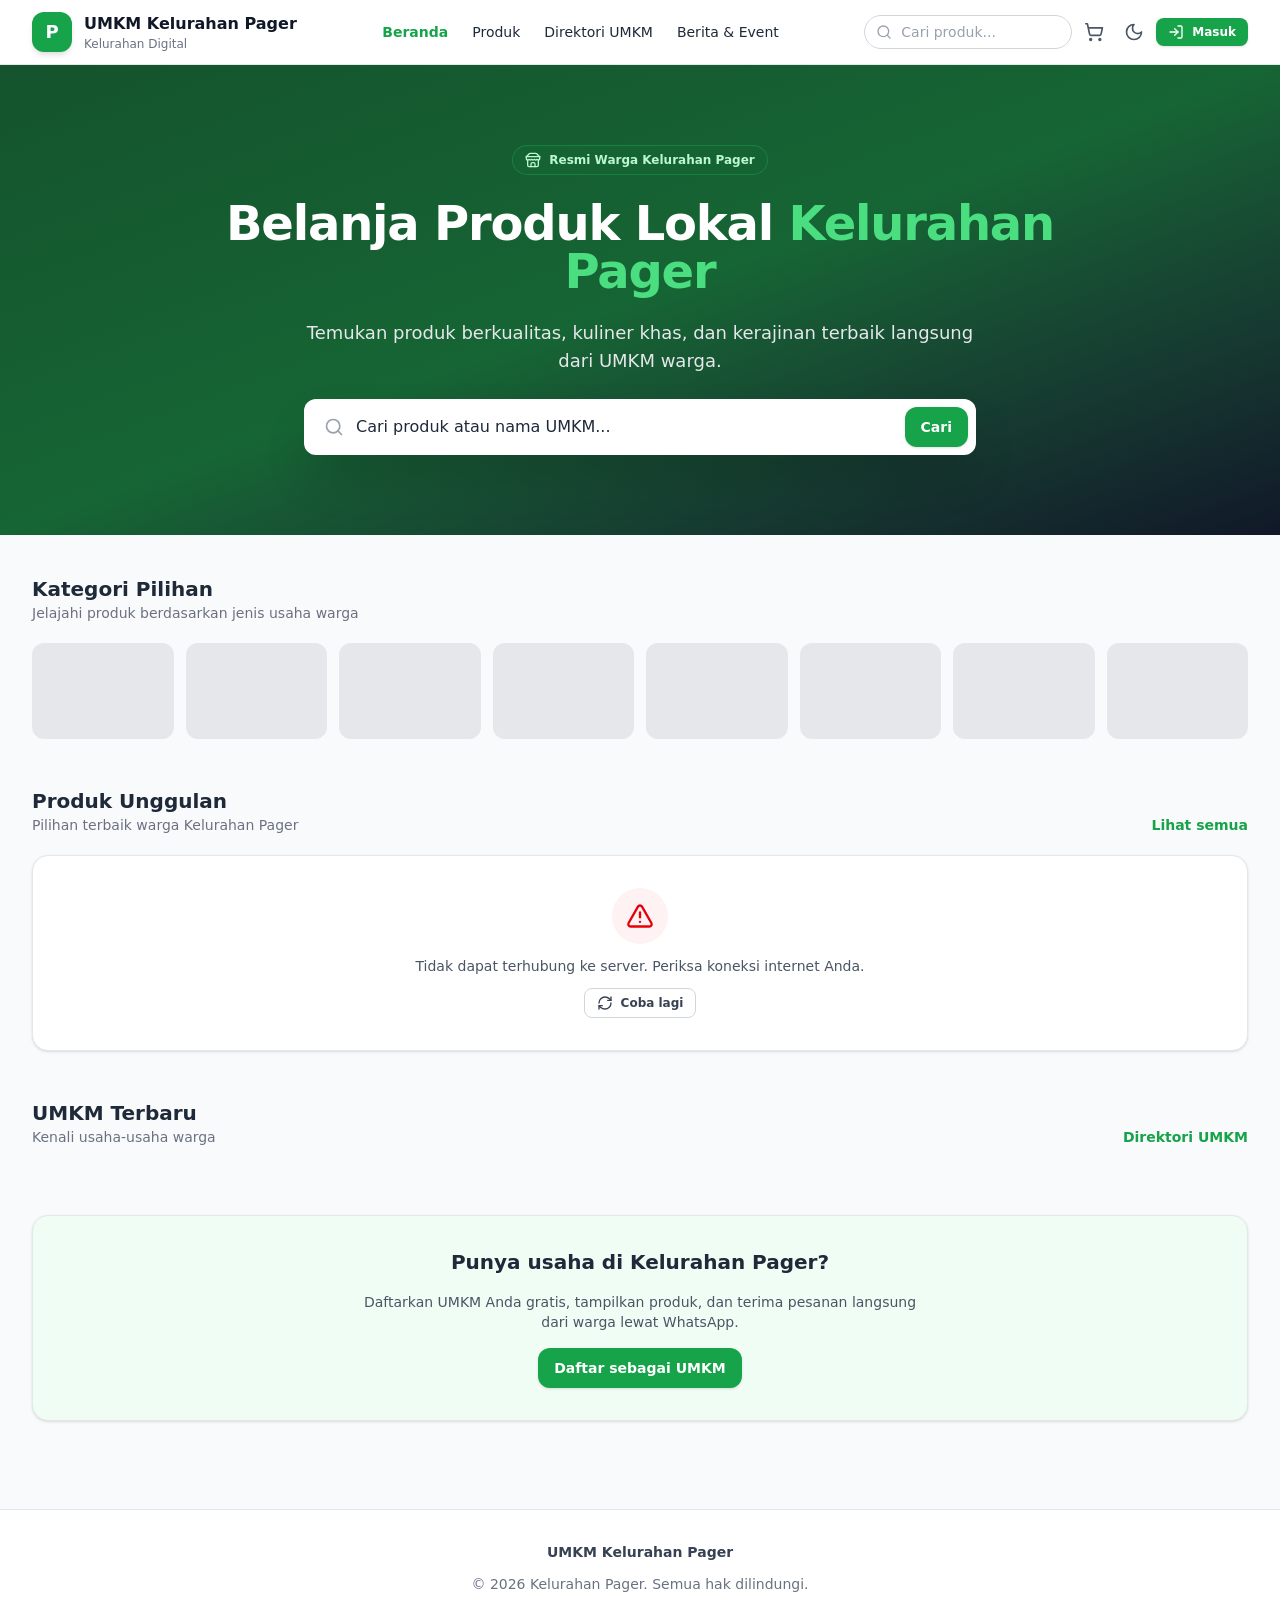
<file: index.html>
<!DOCTYPE html>
<html lang="id">
<head>
<meta charset="UTF-8">
<meta name="viewport" content="width=device-width, initial-scale=1, viewport-fit=cover">
<meta http-equiv="Content-Security-Policy" content="default-src 'self'; script-src 'self'; style-src 'self'; img-src 'self' data: https:; font-src 'self'; connect-src 'self' https://script.google.com https://script.googleusercontent.com; manifest-src 'self'; worker-src 'self'; object-src 'none'; base-uri 'self'; form-action 'self' https://wa.me">
<meta name="referrer" content="strict-origin-when-cross-origin">
<meta name="theme-color" content="#16a34a">
<meta name="description" content="Marketplace dan direktori UMKM warga Kelurahan Pager.">
<title>UMKM Kelurahan Pager - Marketplace Digital Warga</title>
<link rel="manifest" href="manifest.json">
<link rel="icon" href="assets/icons/icon.svg" type="image/svg+xml">
<link rel="apple-touch-icon" href="assets/icons/icon-192.png">
<link rel="stylesheet" href="assets/css/app.css">
<script src="assets/js/theme.js"></script>
</head>
<body class="min-h-screen">
<main id="app" class="min-h-screen"><div class="mx-auto max-w-5xl p-8"><div class="skeleton h-40"></div></div></main>
<noscript><p style="padding:2rem;text-align:center">Aplikasi memerlukan JavaScript. Aktifkan JavaScript pada browser Anda.</p></noscript>
<script src="assets/js/config.js"></script>
<script src="assets/js/icons.js"></script>
<script src="assets/js/api.js"></script>
<script src="assets/js/common.js"></script>
<script src="assets/js/pages/index.js"></script>
</body>
</html>
</file>
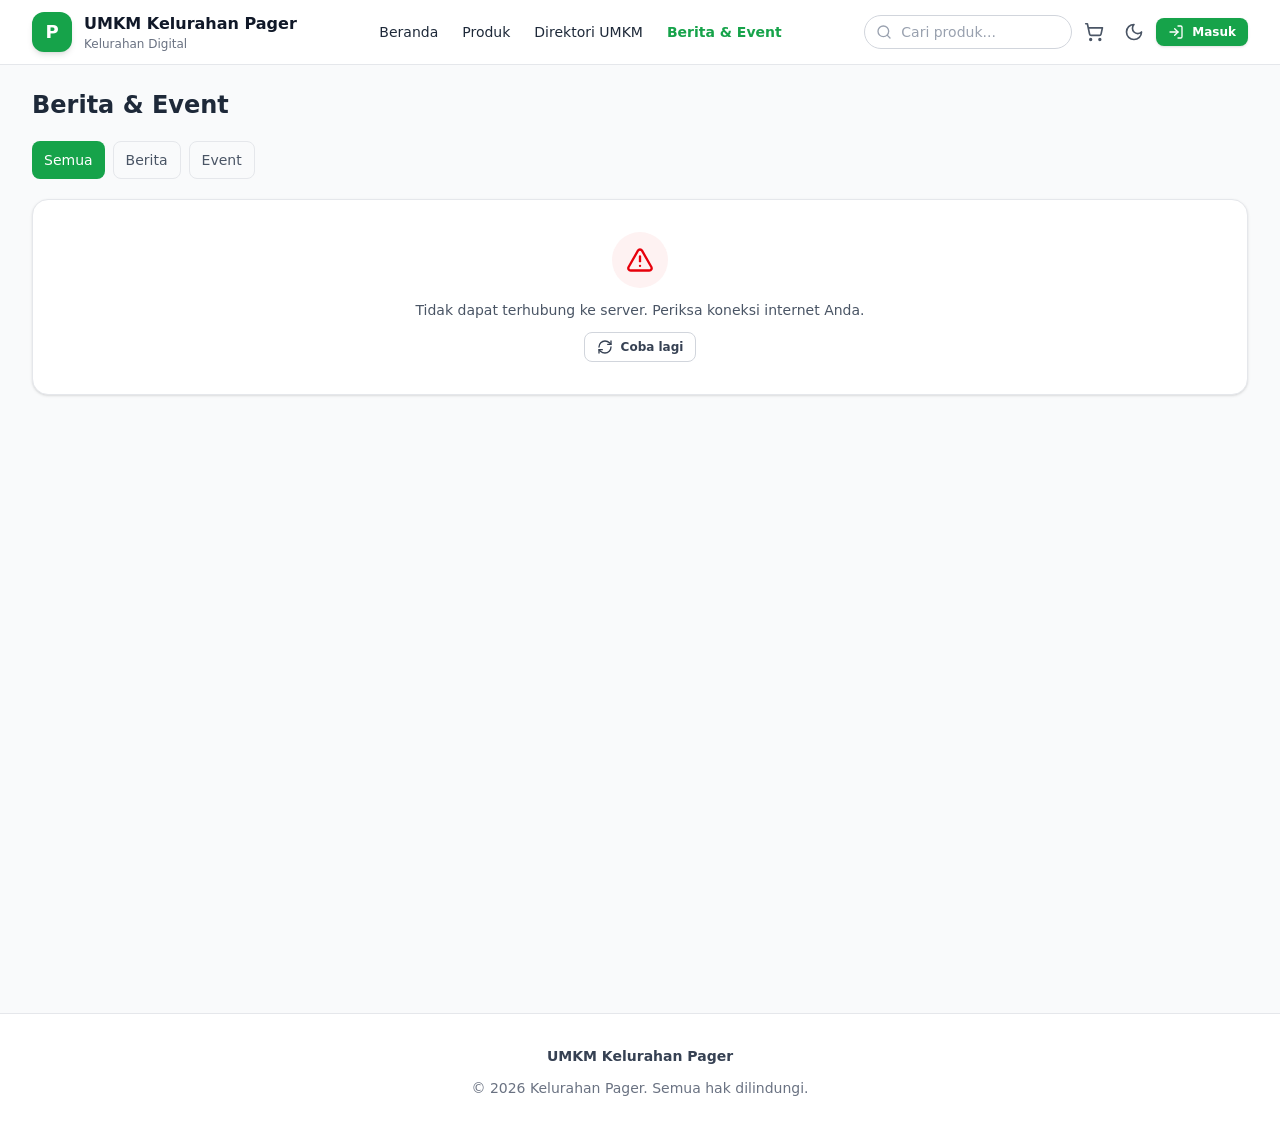
<file: berita.html>
<!DOCTYPE html>
<html lang="id">
<head>
<meta charset="UTF-8">
<meta name="viewport" content="width=device-width, initial-scale=1, viewport-fit=cover">
<meta http-equiv="Content-Security-Policy" content="default-src 'self'; script-src 'self'; style-src 'self'; img-src 'self' data: https:; font-src 'self'; connect-src 'self' https://script.google.com https://script.googleusercontent.com; manifest-src 'self'; worker-src 'self'; object-src 'none'; base-uri 'self'; form-action 'self' https://wa.me">
<meta name="referrer" content="strict-origin-when-cross-origin">
<meta name="theme-color" content="#16a34a">
<meta name="description" content="Marketplace dan direktori UMKM warga Kelurahan Pager.">
<title>Berita & Event - UMKM Kelurahan Pager</title>
<link rel="manifest" href="manifest.json">
<link rel="icon" href="assets/icons/icon.svg" type="image/svg+xml">
<link rel="apple-touch-icon" href="assets/icons/icon-192.png">
<link rel="stylesheet" href="assets/css/app.css">
<script src="assets/js/theme.js"></script>
</head>
<body class="min-h-screen">
<main id="app" class="min-h-screen"><div class="mx-auto max-w-5xl p-8"><div class="skeleton h-40"></div></div></main>
<noscript><p style="padding:2rem;text-align:center">Aplikasi memerlukan JavaScript. Aktifkan JavaScript pada browser Anda.</p></noscript>
<script src="assets/js/config.js"></script>
<script src="assets/js/icons.js"></script>
<script src="assets/js/api.js"></script>
<script src="assets/js/common.js"></script>
<script src="assets/js/pages/berita.js"></script>
</body>
</html>
</file>
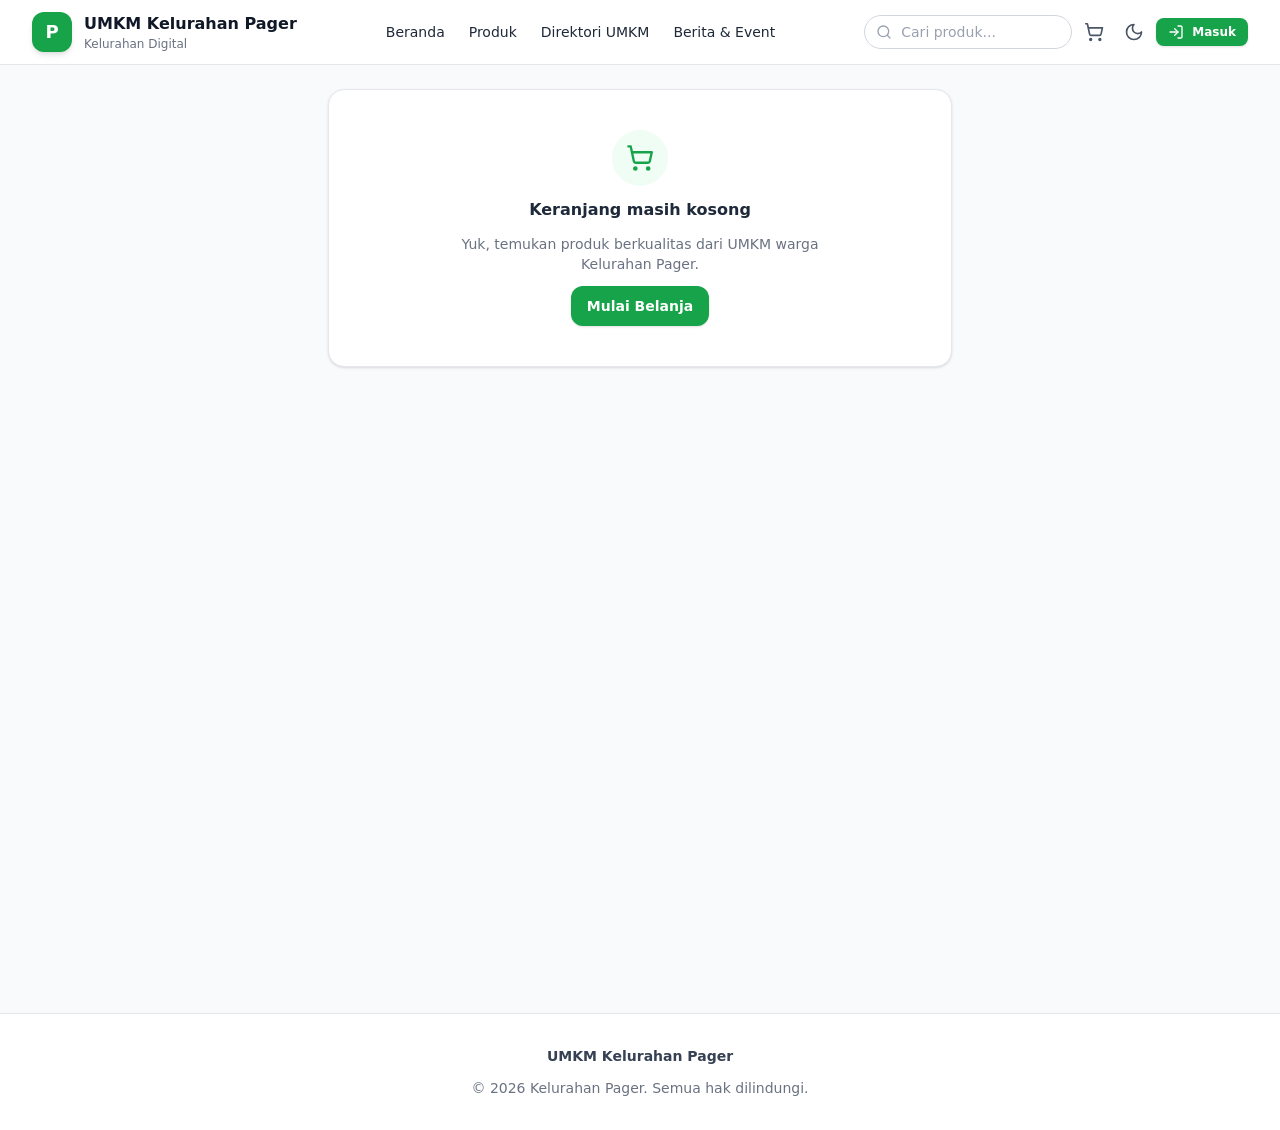
<file: cart.html>
<!DOCTYPE html>
<html lang="id">
<head>
<meta charset="UTF-8">
<meta name="viewport" content="width=device-width, initial-scale=1, viewport-fit=cover">
<meta http-equiv="Content-Security-Policy" content="default-src 'self'; script-src 'self'; style-src 'self'; img-src 'self' data: https:; font-src 'self'; connect-src 'self' https://script.google.com https://script.googleusercontent.com; manifest-src 'self'; worker-src 'self'; object-src 'none'; base-uri 'self'; form-action 'self' https://wa.me">
<meta name="referrer" content="strict-origin-when-cross-origin">
<meta name="theme-color" content="#16a34a">
<meta name="description" content="Marketplace dan direktori UMKM warga Kelurahan Pager.">
<title>Keranjang - UMKM Kelurahan Pager</title>
<link rel="manifest" href="manifest.json">
<link rel="icon" href="assets/icons/icon.svg" type="image/svg+xml">
<link rel="apple-touch-icon" href="assets/icons/icon-192.png">
<link rel="stylesheet" href="assets/css/app.css">
<script src="assets/js/theme.js"></script>
</head>
<body class="min-h-screen">
<main id="app" class="min-h-screen"><div class="mx-auto max-w-5xl p-8"><div class="skeleton h-40"></div></div></main>
<noscript><p style="padding:2rem;text-align:center">Aplikasi memerlukan JavaScript. Aktifkan JavaScript pada browser Anda.</p></noscript>
<script src="assets/js/config.js"></script>
<script src="assets/js/icons.js"></script>
<script src="assets/js/api.js"></script>
<script src="assets/js/common.js"></script>
<script src="assets/js/pages/cart.js"></script>
</body>
</html>
</file>
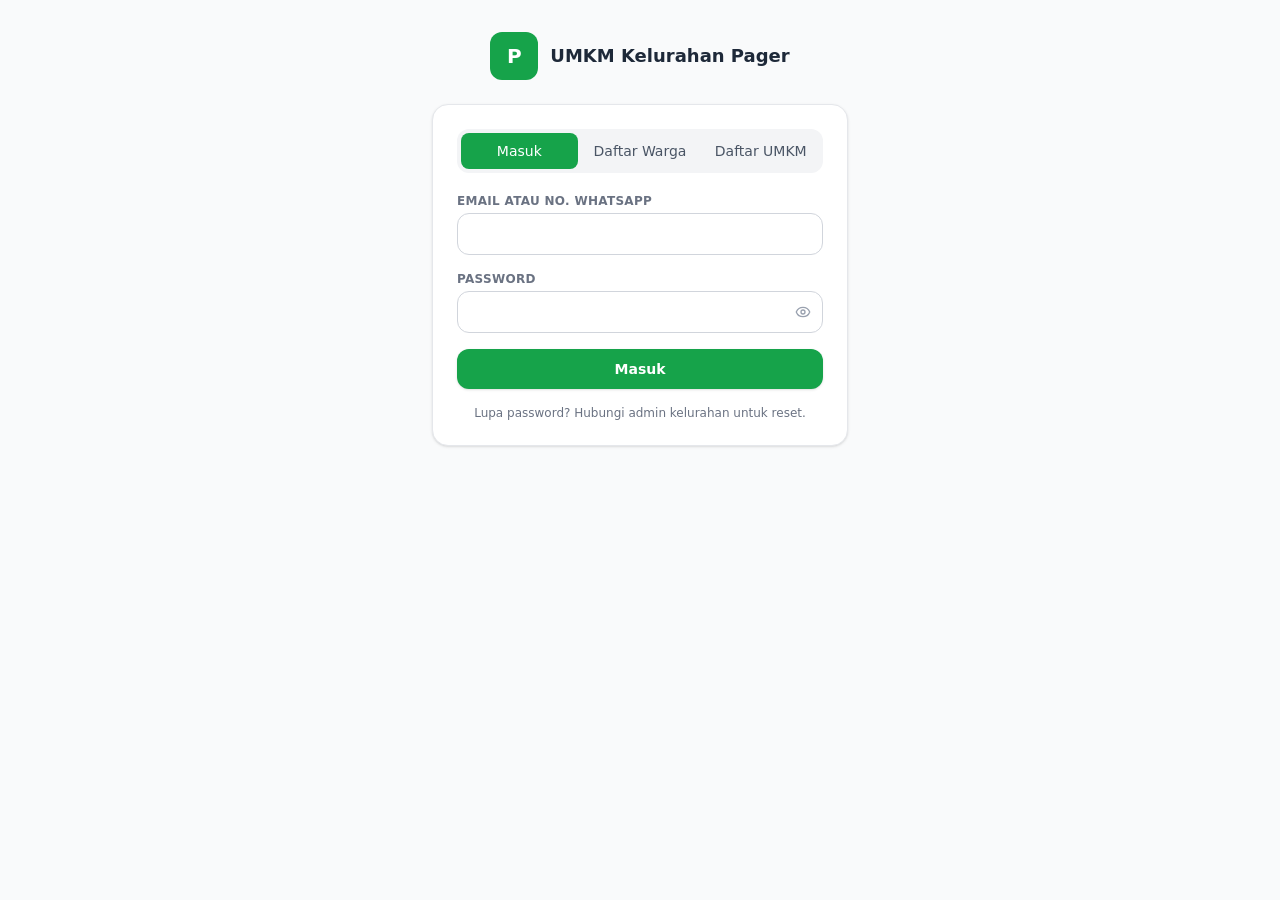
<file: checkout.html>
<!DOCTYPE html>
<html lang="id">
<head>
<meta charset="UTF-8">
<meta name="viewport" content="width=device-width, initial-scale=1, viewport-fit=cover">
<meta http-equiv="Content-Security-Policy" content="default-src 'self'; script-src 'self'; style-src 'self'; img-src 'self' data: https:; font-src 'self'; connect-src 'self' https://script.google.com https://script.googleusercontent.com; manifest-src 'self'; worker-src 'self'; object-src 'none'; base-uri 'self'; form-action 'self' https://wa.me">
<meta name="referrer" content="strict-origin-when-cross-origin">
<meta name="theme-color" content="#16a34a">
<meta name="description" content="Marketplace dan direktori UMKM warga Kelurahan Pager.">
<title>Checkout - UMKM Kelurahan Pager</title>
<link rel="manifest" href="manifest.json">
<link rel="icon" href="assets/icons/icon.svg" type="image/svg+xml">
<link rel="apple-touch-icon" href="assets/icons/icon-192.png">
<link rel="stylesheet" href="assets/css/app.css">
<script src="assets/js/theme.js"></script>
</head>
<body class="min-h-screen">
<main id="app" class="min-h-screen"><div class="mx-auto max-w-5xl p-8"><div class="skeleton h-40"></div></div></main>
<noscript><p style="padding:2rem;text-align:center">Aplikasi memerlukan JavaScript. Aktifkan JavaScript pada browser Anda.</p></noscript>
<script src="assets/js/config.js"></script>
<script src="assets/js/icons.js"></script>
<script src="assets/js/api.js"></script>
<script src="assets/js/common.js"></script>
<script src="assets/js/pages/checkout.js"></script>
</body>
</html>
</file>
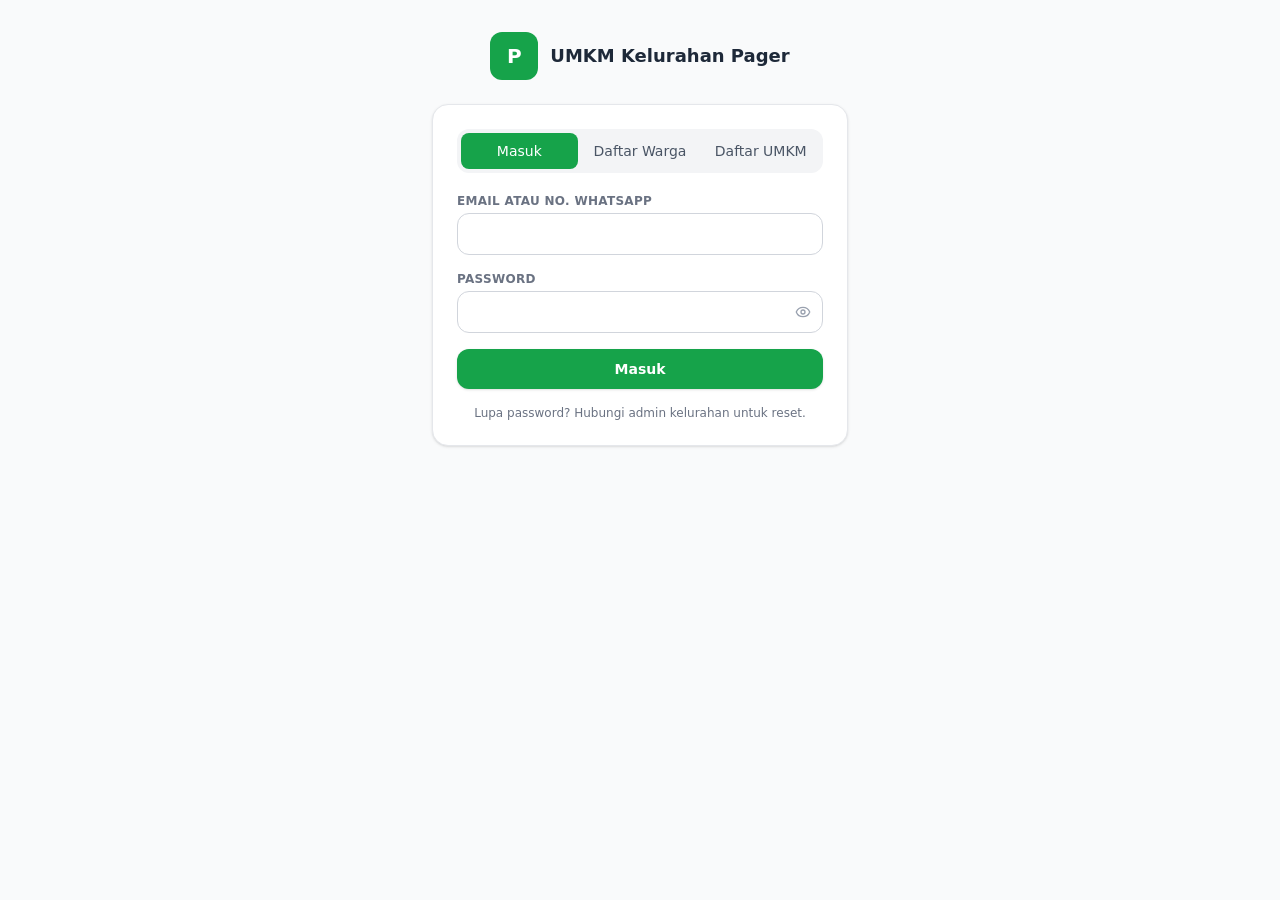
<file: login.html>
<!DOCTYPE html>
<html lang="id">
<head>
<meta charset="UTF-8">
<meta name="viewport" content="width=device-width, initial-scale=1, viewport-fit=cover">
<meta http-equiv="Content-Security-Policy" content="default-src 'self'; script-src 'self'; style-src 'self'; img-src 'self' data: https:; font-src 'self'; connect-src 'self' https://script.google.com https://script.googleusercontent.com; manifest-src 'self'; worker-src 'self'; object-src 'none'; base-uri 'self'; form-action 'self' https://wa.me">
<meta name="referrer" content="strict-origin-when-cross-origin">
<meta name="theme-color" content="#16a34a">
<meta name="description" content="Marketplace dan direktori UMKM warga Kelurahan Pager.">
<title>Masuk / Daftar - UMKM Kelurahan Pager</title>
<link rel="manifest" href="manifest.json">
<link rel="icon" href="assets/icons/icon.svg" type="image/svg+xml">
<link rel="apple-touch-icon" href="assets/icons/icon-192.png">
<link rel="stylesheet" href="assets/css/app.css">
<script src="assets/js/theme.js"></script>
</head>
<body class="min-h-screen">
<main id="app" class="min-h-screen"><div class="mx-auto max-w-5xl p-8"><div class="skeleton h-40"></div></div></main>
<noscript><p style="padding:2rem;text-align:center">Aplikasi memerlukan JavaScript. Aktifkan JavaScript pada browser Anda.</p></noscript>
<script src="assets/js/config.js"></script>
<script src="assets/js/icons.js"></script>
<script src="assets/js/api.js"></script>
<script src="assets/js/common.js"></script>
<script src="assets/js/pages/login.js"></script>
</body>
</html>
</file>
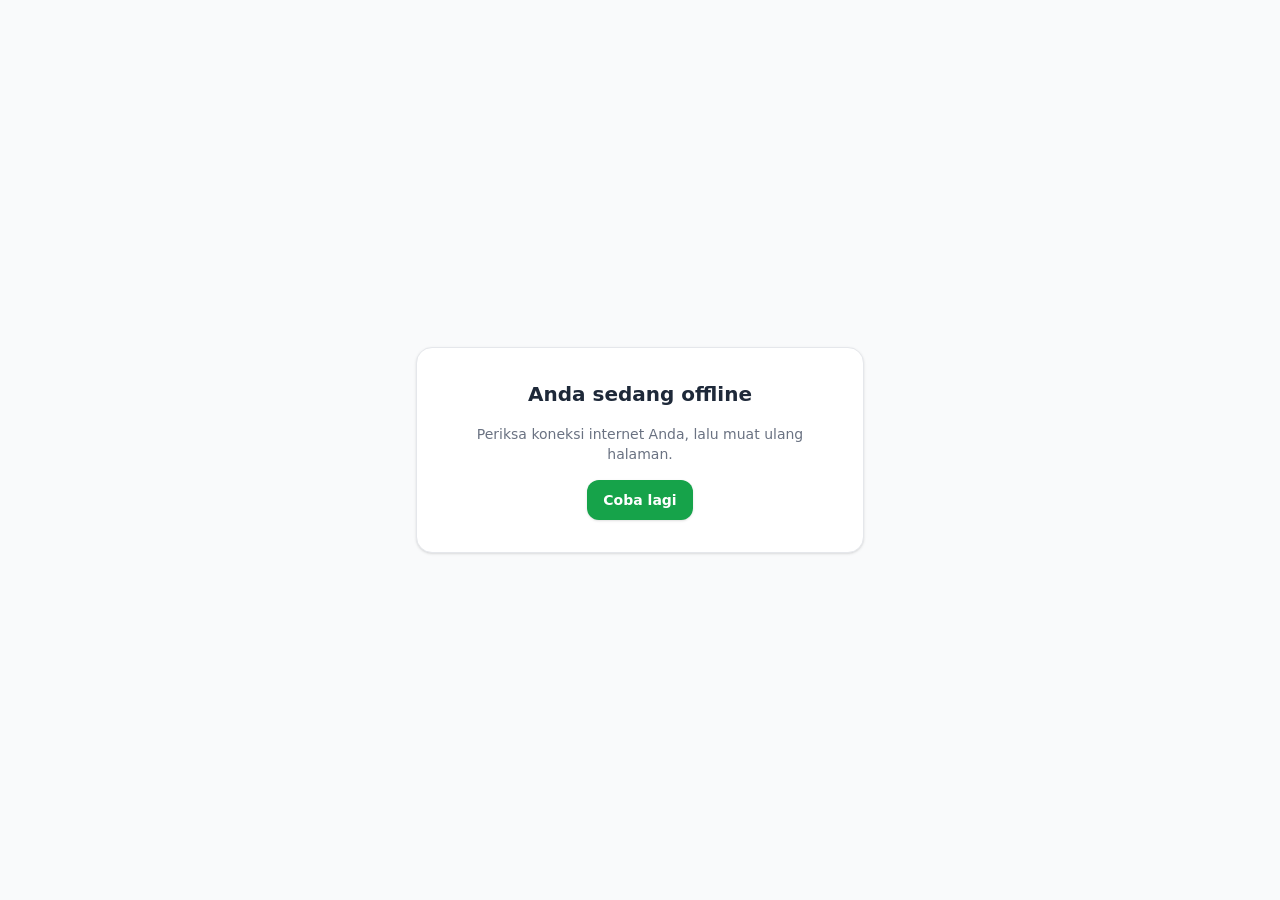
<file: offline.html>
<!DOCTYPE html>
<html lang="id">
<head>
<meta charset="UTF-8">
<meta name="viewport" content="width=device-width, initial-scale=1, viewport-fit=cover">
<meta http-equiv="Content-Security-Policy" content="default-src 'self'; script-src 'self'; style-src 'self'; img-src 'self' data: https:; font-src 'self'; connect-src 'self' https://script.google.com https://script.googleusercontent.com; manifest-src 'self'; worker-src 'self'; object-src 'none'; base-uri 'self'; form-action 'self' https://wa.me">
<meta name="referrer" content="strict-origin-when-cross-origin">
<meta name="theme-color" content="#16a34a">
<meta name="description" content="Marketplace dan direktori UMKM warga Kelurahan Pager.">
<title>Offline - UMKM Kelurahan Pager</title>
<link rel="manifest" href="manifest.json">
<link rel="icon" href="assets/icons/icon.svg" type="image/svg+xml">
<link rel="apple-touch-icon" href="assets/icons/icon-192.png">
<link rel="stylesheet" href="assets/css/app.css">
<script src="assets/js/theme.js"></script>
</head>
<body class="min-h-screen">
<main class="flex min-h-screen items-center justify-center p-6"><div class="card max-w-md space-y-4 p-8 text-center"><h1 class="text-xl font-bold">Anda sedang offline</h1><p class="text-sm text-gray-500">Periksa koneksi internet Anda, lalu muat ulang halaman.</p><a class="btn btn-primary" href="index.html">Coba lagi</a></div></main>
</body>
</html>
</file>
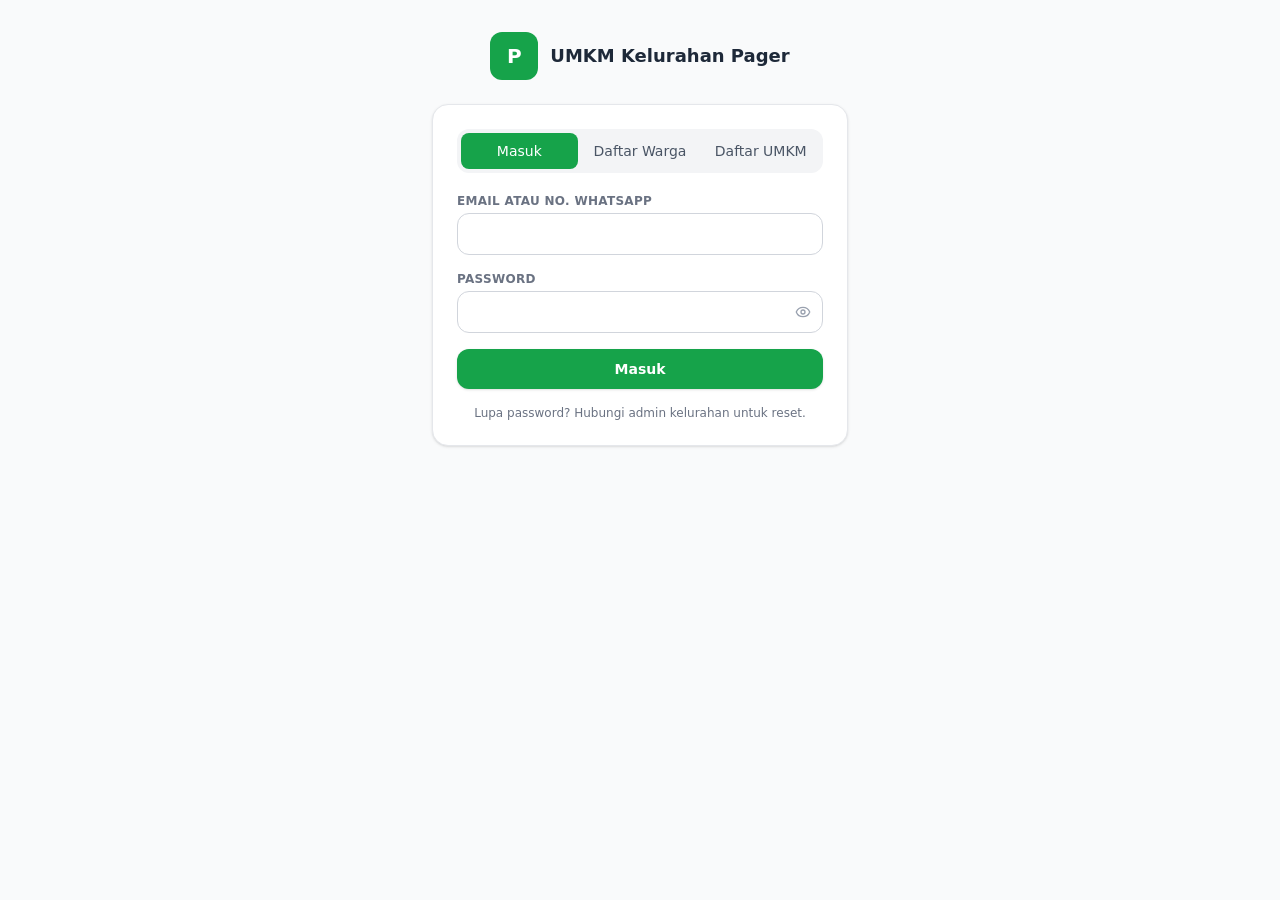
<file: orders.html>
<!DOCTYPE html>
<html lang="id">
<head>
<meta charset="UTF-8">
<meta name="viewport" content="width=device-width, initial-scale=1, viewport-fit=cover">
<meta http-equiv="Content-Security-Policy" content="default-src 'self'; script-src 'self'; style-src 'self'; img-src 'self' data: https:; font-src 'self'; connect-src 'self' https://script.google.com https://script.googleusercontent.com; manifest-src 'self'; worker-src 'self'; object-src 'none'; base-uri 'self'; form-action 'self' https://wa.me">
<meta name="referrer" content="strict-origin-when-cross-origin">
<meta name="theme-color" content="#16a34a">
<meta name="description" content="Marketplace dan direktori UMKM warga Kelurahan Pager.">
<title>Pesanan Saya - UMKM Kelurahan Pager</title>
<link rel="manifest" href="manifest.json">
<link rel="icon" href="assets/icons/icon.svg" type="image/svg+xml">
<link rel="apple-touch-icon" href="assets/icons/icon-192.png">
<link rel="stylesheet" href="assets/css/app.css">
<script src="assets/js/theme.js"></script>
</head>
<body class="min-h-screen">
<main id="app" class="min-h-screen"><div class="mx-auto max-w-5xl p-8"><div class="skeleton h-40"></div></div></main>
<noscript><p style="padding:2rem;text-align:center">Aplikasi memerlukan JavaScript. Aktifkan JavaScript pada browser Anda.</p></noscript>
<script src="assets/js/config.js"></script>
<script src="assets/js/icons.js"></script>
<script src="assets/js/api.js"></script>
<script src="assets/js/common.js"></script>
<script src="assets/js/pages/orders.js"></script>
</body>
</html>
</file>
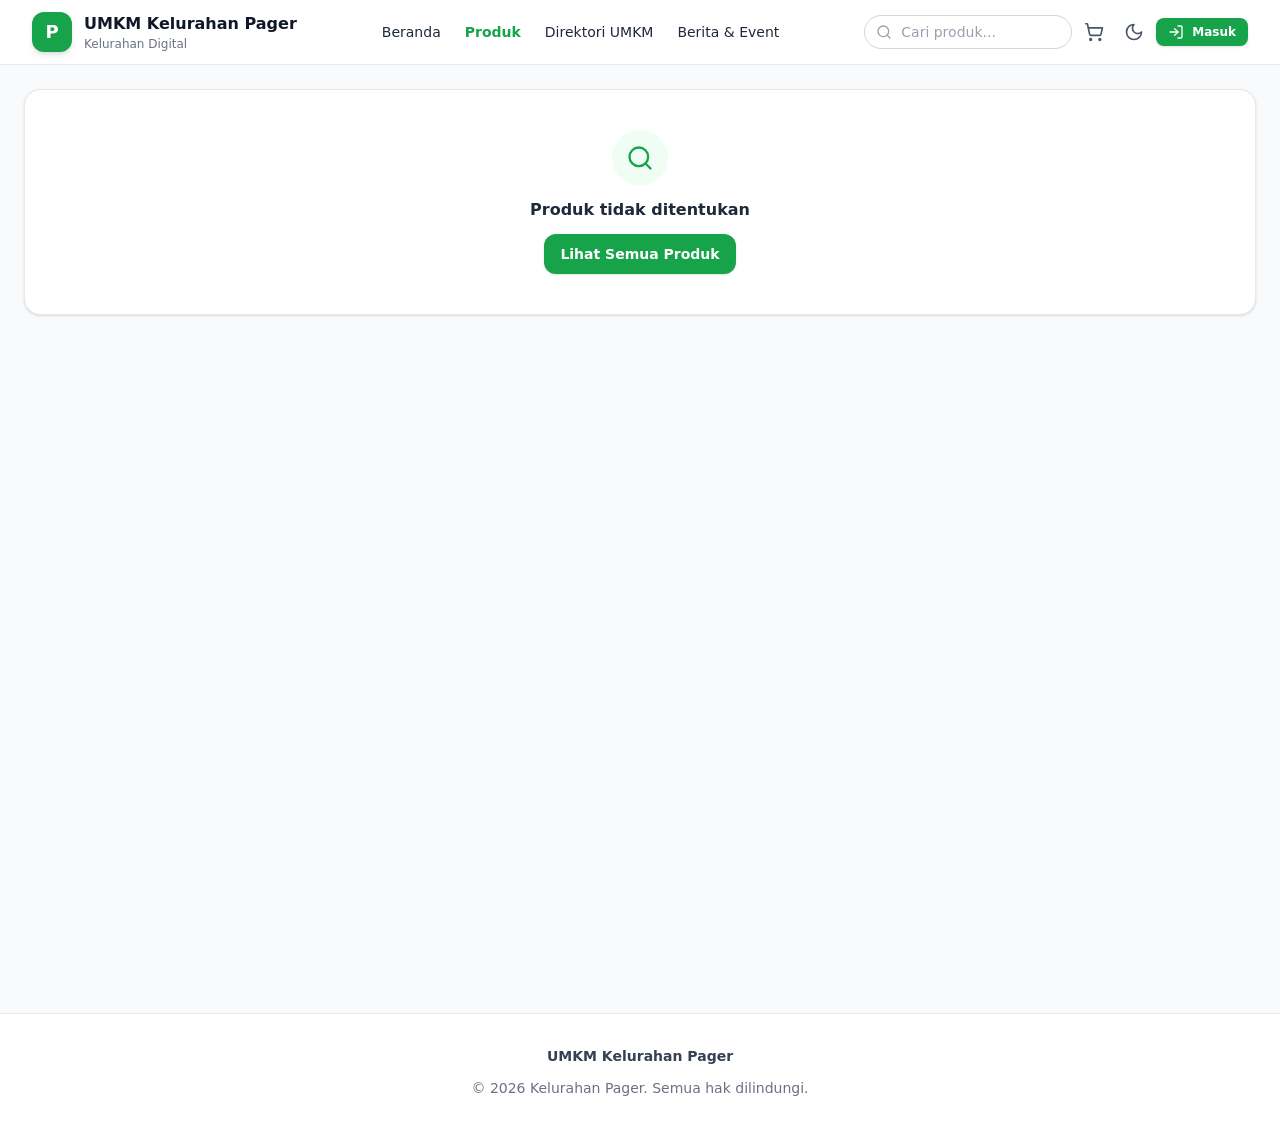
<file: product-detail.html>
<!DOCTYPE html>
<html lang="id">
<head>
<meta charset="UTF-8">
<meta name="viewport" content="width=device-width, initial-scale=1, viewport-fit=cover">
<meta http-equiv="Content-Security-Policy" content="default-src 'self'; script-src 'self'; style-src 'self'; img-src 'self' data: https:; font-src 'self'; connect-src 'self' https://script.google.com https://script.googleusercontent.com; manifest-src 'self'; worker-src 'self'; object-src 'none'; base-uri 'self'; form-action 'self' https://wa.me">
<meta name="referrer" content="strict-origin-when-cross-origin">
<meta name="theme-color" content="#16a34a">
<meta name="description" content="Marketplace dan direktori UMKM warga Kelurahan Pager.">
<title>Detail Produk - UMKM Kelurahan Pager</title>
<link rel="manifest" href="manifest.json">
<link rel="icon" href="assets/icons/icon.svg" type="image/svg+xml">
<link rel="apple-touch-icon" href="assets/icons/icon-192.png">
<link rel="stylesheet" href="assets/css/app.css">
<script src="assets/js/theme.js"></script>
</head>
<body class="min-h-screen">
<main id="app" class="min-h-screen"><div class="mx-auto max-w-5xl p-8"><div class="skeleton h-40"></div></div></main>
<noscript><p style="padding:2rem;text-align:center">Aplikasi memerlukan JavaScript. Aktifkan JavaScript pada browser Anda.</p></noscript>
<script src="assets/js/config.js"></script>
<script src="assets/js/icons.js"></script>
<script src="assets/js/api.js"></script>
<script src="assets/js/common.js"></script>
<script src="assets/js/pages/product-detail.js"></script>
</body>
</html>
</file>
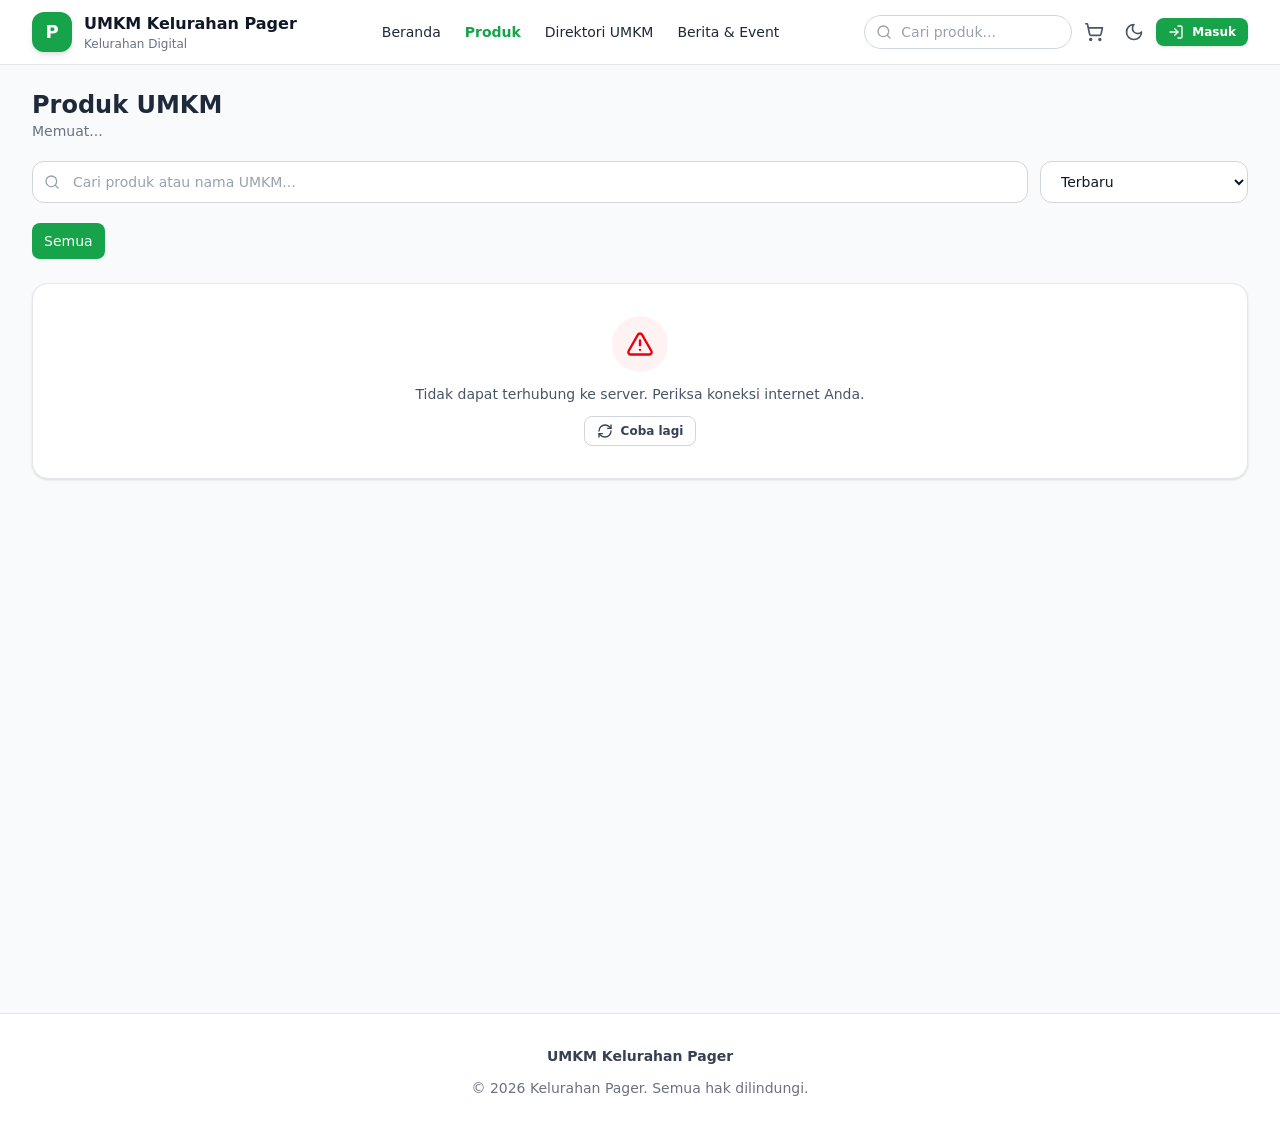
<file: products.html>
<!DOCTYPE html>
<html lang="id">
<head>
<meta charset="UTF-8">
<meta name="viewport" content="width=device-width, initial-scale=1, viewport-fit=cover">
<meta http-equiv="Content-Security-Policy" content="default-src 'self'; script-src 'self'; style-src 'self'; img-src 'self' data: https:; font-src 'self'; connect-src 'self' https://script.google.com https://script.googleusercontent.com; manifest-src 'self'; worker-src 'self'; object-src 'none'; base-uri 'self'; form-action 'self' https://wa.me">
<meta name="referrer" content="strict-origin-when-cross-origin">
<meta name="theme-color" content="#16a34a">
<meta name="description" content="Marketplace dan direktori UMKM warga Kelurahan Pager.">
<title>Produk - UMKM Kelurahan Pager</title>
<link rel="manifest" href="manifest.json">
<link rel="icon" href="assets/icons/icon.svg" type="image/svg+xml">
<link rel="apple-touch-icon" href="assets/icons/icon-192.png">
<link rel="stylesheet" href="assets/css/app.css">
<script src="assets/js/theme.js"></script>
</head>
<body class="min-h-screen">
<main id="app" class="min-h-screen"><div class="mx-auto max-w-5xl p-8"><div class="skeleton h-40"></div></div></main>
<noscript><p style="padding:2rem;text-align:center">Aplikasi memerlukan JavaScript. Aktifkan JavaScript pada browser Anda.</p></noscript>
<script src="assets/js/config.js"></script>
<script src="assets/js/icons.js"></script>
<script src="assets/js/api.js"></script>
<script src="assets/js/common.js"></script>
<script src="assets/js/pages/products.js"></script>
</body>
</html>
</file>
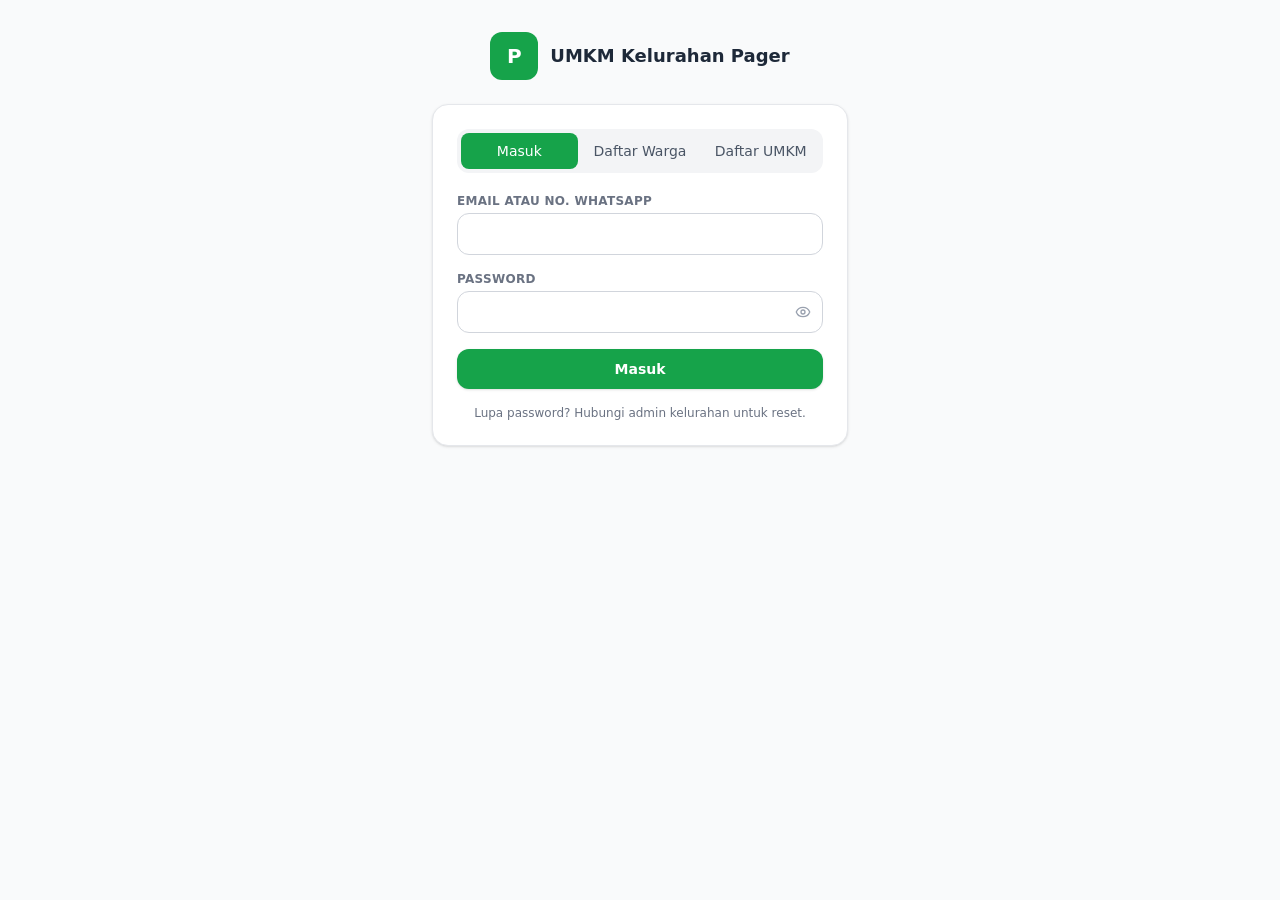
<file: profile.html>
<!DOCTYPE html>
<html lang="id">
<head>
<meta charset="UTF-8">
<meta name="viewport" content="width=device-width, initial-scale=1, viewport-fit=cover">
<meta http-equiv="Content-Security-Policy" content="default-src 'self'; script-src 'self'; style-src 'self'; img-src 'self' data: https:; font-src 'self'; connect-src 'self' https://script.google.com https://script.googleusercontent.com; manifest-src 'self'; worker-src 'self'; object-src 'none'; base-uri 'self'; form-action 'self' https://wa.me">
<meta name="referrer" content="strict-origin-when-cross-origin">
<meta name="theme-color" content="#16a34a">
<meta name="description" content="Marketplace dan direktori UMKM warga Kelurahan Pager.">
<title>Profil & Keamanan - UMKM Kelurahan Pager</title>
<link rel="manifest" href="manifest.json">
<link rel="icon" href="assets/icons/icon.svg" type="image/svg+xml">
<link rel="apple-touch-icon" href="assets/icons/icon-192.png">
<link rel="stylesheet" href="assets/css/app.css">
<script src="assets/js/theme.js"></script>
</head>
<body class="min-h-screen">
<main id="app" class="min-h-screen"><div class="mx-auto max-w-5xl p-8"><div class="skeleton h-40"></div></div></main>
<noscript><p style="padding:2rem;text-align:center">Aplikasi memerlukan JavaScript. Aktifkan JavaScript pada browser Anda.</p></noscript>
<script src="assets/js/config.js"></script>
<script src="assets/js/icons.js"></script>
<script src="assets/js/api.js"></script>
<script src="assets/js/common.js"></script>
<script src="assets/js/pages/profile.js"></script>
</body>
</html>
</file>
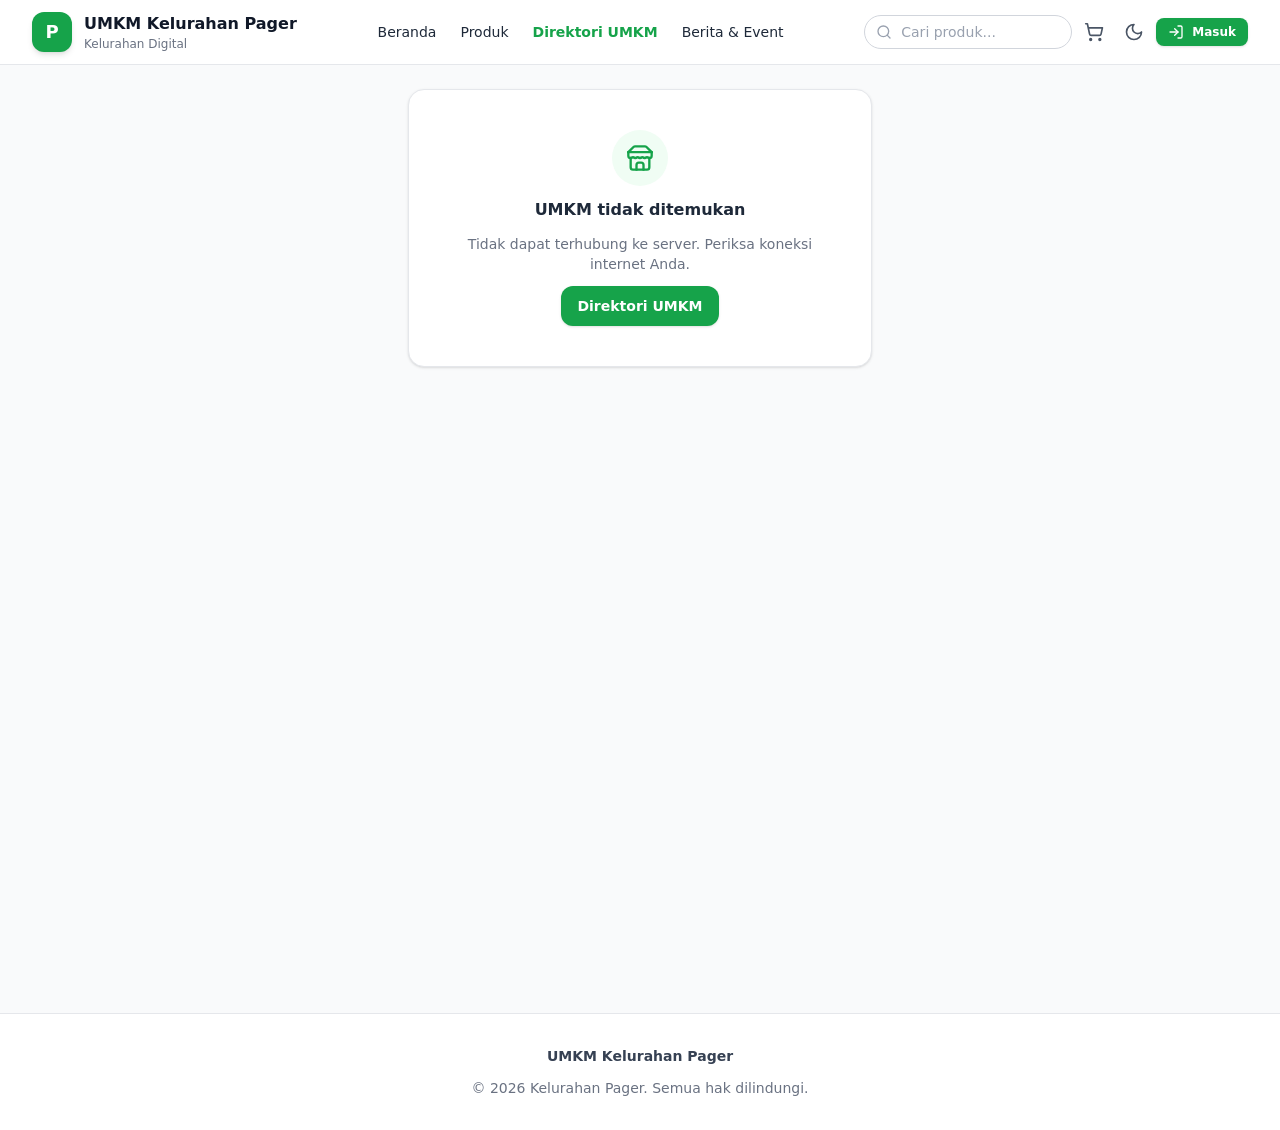
<file: umkm-detail.html>
<!DOCTYPE html>
<html lang="id">
<head>
<meta charset="UTF-8">
<meta name="viewport" content="width=device-width, initial-scale=1, viewport-fit=cover">
<meta http-equiv="Content-Security-Policy" content="default-src 'self'; script-src 'self'; style-src 'self'; img-src 'self' data: https:; font-src 'self'; connect-src 'self' https://script.google.com https://script.googleusercontent.com; manifest-src 'self'; worker-src 'self'; object-src 'none'; base-uri 'self'; form-action 'self' https://wa.me">
<meta name="referrer" content="strict-origin-when-cross-origin">
<meta name="theme-color" content="#16a34a">
<meta name="description" content="Marketplace dan direktori UMKM warga Kelurahan Pager.">
<title>Profil UMKM - UMKM Kelurahan Pager</title>
<link rel="manifest" href="manifest.json">
<link rel="icon" href="assets/icons/icon.svg" type="image/svg+xml">
<link rel="apple-touch-icon" href="assets/icons/icon-192.png">
<link rel="stylesheet" href="assets/css/app.css">
<script src="assets/js/theme.js"></script>
</head>
<body class="min-h-screen">
<main id="app" class="min-h-screen"><div class="mx-auto max-w-5xl p-8"><div class="skeleton h-40"></div></div></main>
<noscript><p style="padding:2rem;text-align:center">Aplikasi memerlukan JavaScript. Aktifkan JavaScript pada browser Anda.</p></noscript>
<script src="assets/js/config.js"></script>
<script src="assets/js/icons.js"></script>
<script src="assets/js/api.js"></script>
<script src="assets/js/common.js"></script>
<script src="assets/js/pages/umkm-detail.js"></script>
</body>
</html>
</file>
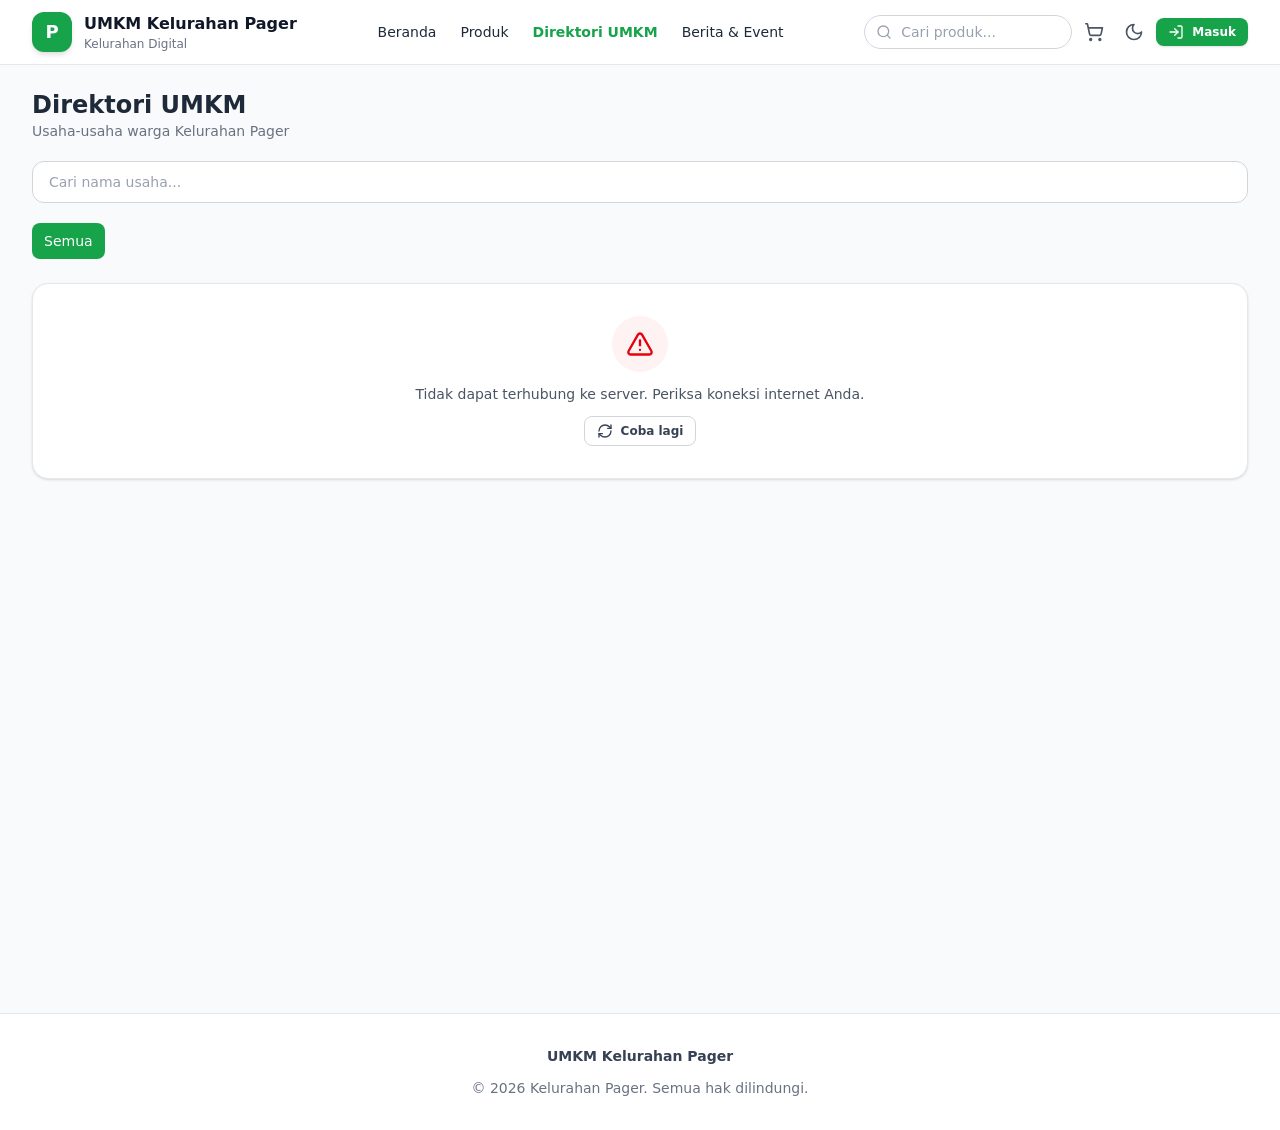
<file: umkm.html>
<!DOCTYPE html>
<html lang="id">
<head>
<meta charset="UTF-8">
<meta name="viewport" content="width=device-width, initial-scale=1, viewport-fit=cover">
<meta http-equiv="Content-Security-Policy" content="default-src 'self'; script-src 'self'; style-src 'self'; img-src 'self' data: https:; font-src 'self'; connect-src 'self' https://script.google.com https://script.googleusercontent.com; manifest-src 'self'; worker-src 'self'; object-src 'none'; base-uri 'self'; form-action 'self' https://wa.me">
<meta name="referrer" content="strict-origin-when-cross-origin">
<meta name="theme-color" content="#16a34a">
<meta name="description" content="Marketplace dan direktori UMKM warga Kelurahan Pager.">
<title>Direktori UMKM - UMKM Kelurahan Pager</title>
<link rel="manifest" href="manifest.json">
<link rel="icon" href="assets/icons/icon.svg" type="image/svg+xml">
<link rel="apple-touch-icon" href="assets/icons/icon-192.png">
<link rel="stylesheet" href="assets/css/app.css">
<script src="assets/js/theme.js"></script>
</head>
<body class="min-h-screen">
<main id="app" class="min-h-screen"><div class="mx-auto max-w-5xl p-8"><div class="skeleton h-40"></div></div></main>
<noscript><p style="padding:2rem;text-align:center">Aplikasi memerlukan JavaScript. Aktifkan JavaScript pada browser Anda.</p></noscript>
<script src="assets/js/config.js"></script>
<script src="assets/js/icons.js"></script>
<script src="assets/js/api.js"></script>
<script src="assets/js/common.js"></script>
<script src="assets/js/pages/umkm.js"></script>
</body>
</html>
</file>
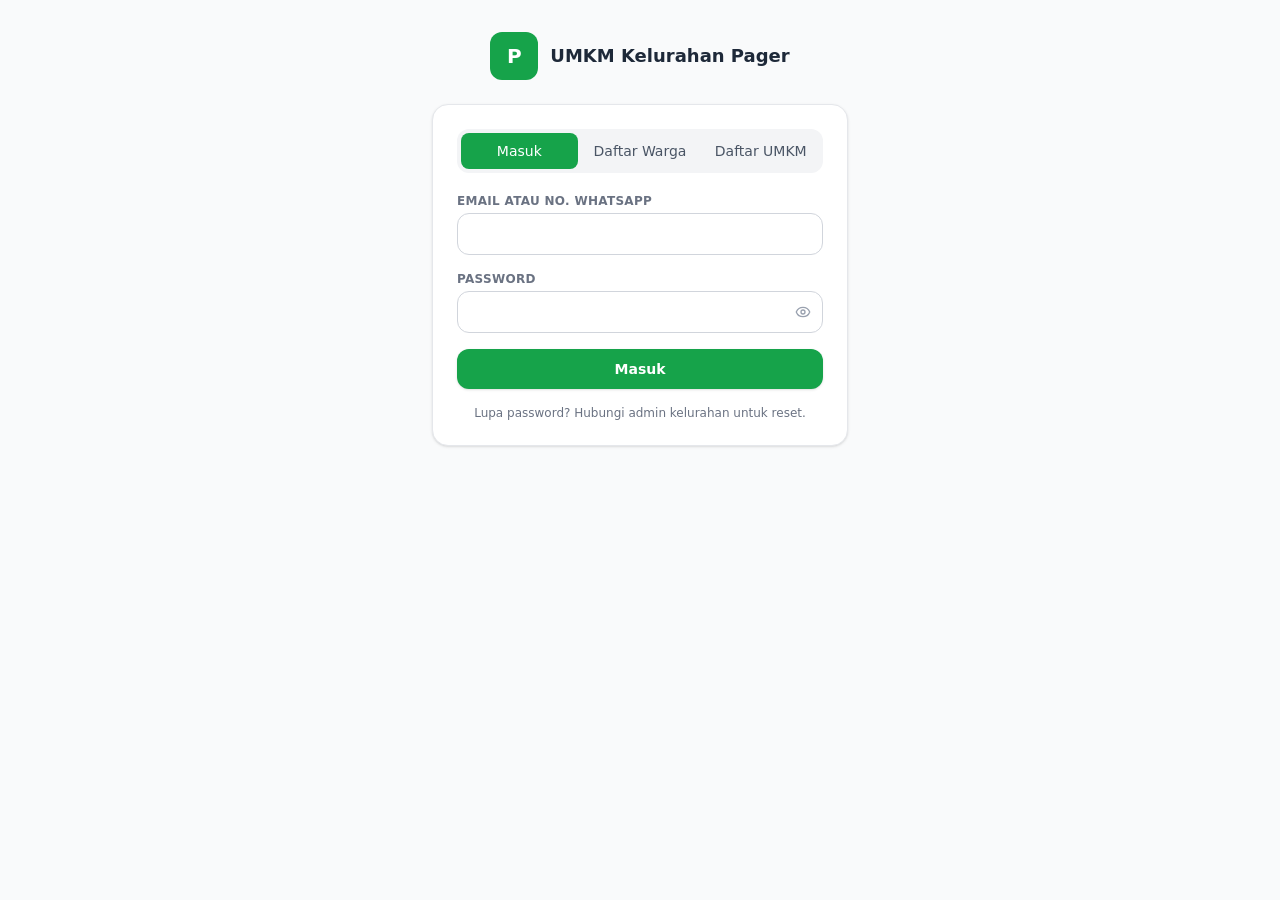
<file: admin/dashboard.html>
<!DOCTYPE html>
<html lang="id">
<head>
<meta charset="UTF-8">
<meta name="viewport" content="width=device-width, initial-scale=1, viewport-fit=cover">
<meta http-equiv="Content-Security-Policy" content="default-src 'self'; script-src 'self'; style-src 'self'; img-src 'self' data: https:; font-src 'self'; connect-src 'self' https://script.google.com https://script.googleusercontent.com; manifest-src 'self'; worker-src 'self'; object-src 'none'; base-uri 'self'; form-action 'self' https://wa.me">
<meta name="referrer" content="strict-origin-when-cross-origin">
<meta name="theme-color" content="#16a34a">
<meta name="description" content="Portal admin kelurahan.">
<title>Portal Admin - UMKM Kelurahan Pager</title>
<link rel="manifest" href="../manifest.json">
<link rel="icon" href="../assets/icons/icon.svg" type="image/svg+xml">
<link rel="apple-touch-icon" href="../assets/icons/icon-192.png">
<link rel="stylesheet" href="../assets/css/app.css">
<script src="../assets/js/theme.js"></script>
</head>
<body class="min-h-screen">
<main id="app" class="min-h-screen"><div class="mx-auto max-w-5xl p-8"><div class="skeleton h-40"></div></div></main>
<noscript><p style="padding:2rem;text-align:center">Aplikasi memerlukan JavaScript. Aktifkan JavaScript pada browser Anda.</p></noscript>
<script src="../assets/js/config.js"></script>
<script src="../assets/js/icons.js"></script>
<script src="../assets/js/api.js"></script>
<script src="../assets/js/common.js"></script>
<script src="../assets/js/pages/admin.js"></script>
</body>
</html>
</file>
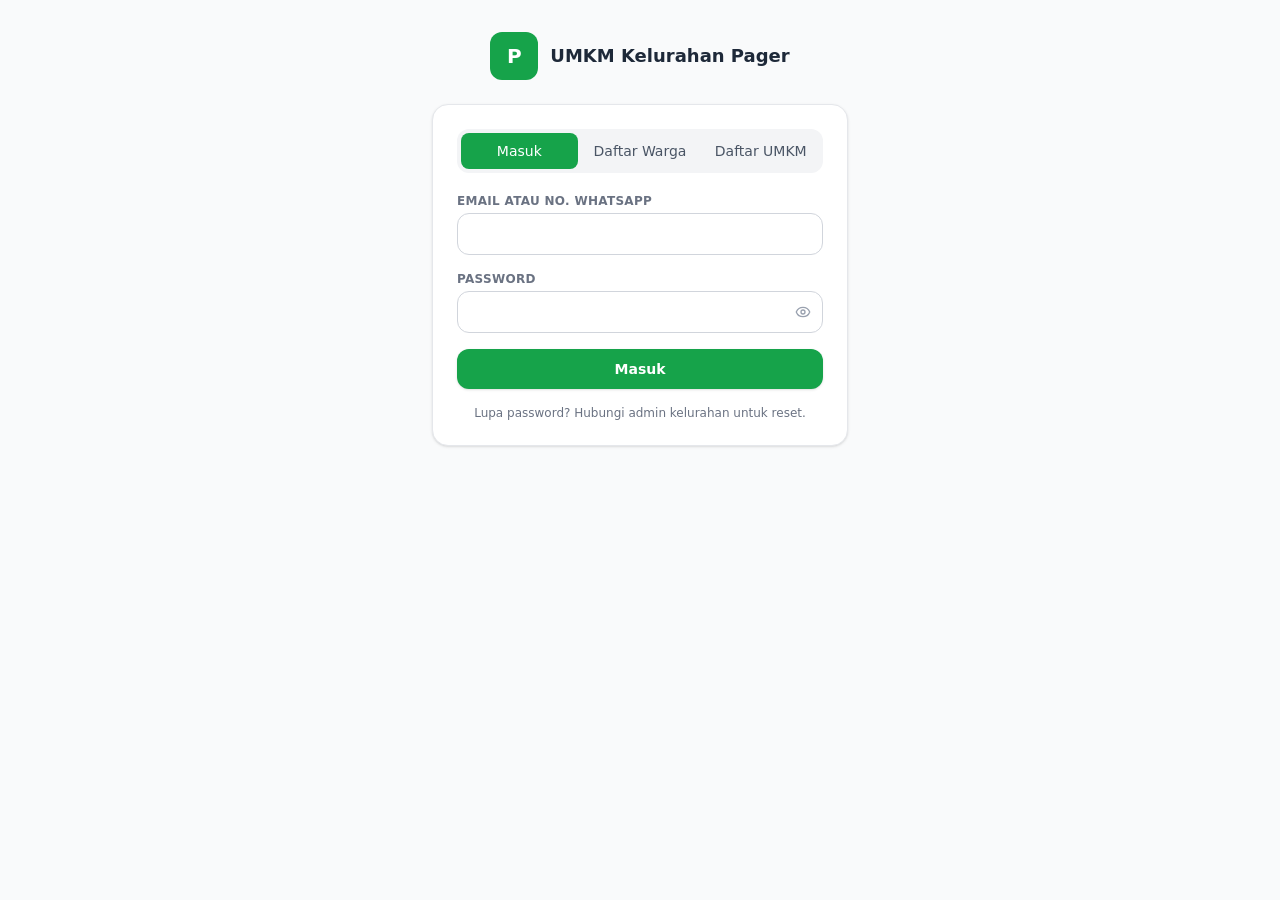
<file: seller/dashboard.html>
<!DOCTYPE html>
<html lang="id">
<head>
<meta charset="UTF-8">
<meta name="viewport" content="width=device-width, initial-scale=1, viewport-fit=cover">
<meta http-equiv="Content-Security-Policy" content="default-src 'self'; script-src 'self'; style-src 'self'; img-src 'self' data: https:; font-src 'self'; connect-src 'self' https://script.google.com https://script.googleusercontent.com; manifest-src 'self'; worker-src 'self'; object-src 'none'; base-uri 'self'; form-action 'self' https://wa.me">
<meta name="referrer" content="strict-origin-when-cross-origin">
<meta name="theme-color" content="#16a34a">
<meta name="description" content="Dasbor penjual UMKM.">
<title>Dasbor Toko - UMKM Kelurahan Pager</title>
<link rel="manifest" href="../manifest.json">
<link rel="icon" href="../assets/icons/icon.svg" type="image/svg+xml">
<link rel="apple-touch-icon" href="../assets/icons/icon-192.png">
<link rel="stylesheet" href="../assets/css/app.css">
<script src="../assets/js/theme.js"></script>
</head>
<body class="min-h-screen">
<main id="app" class="min-h-screen"><div class="mx-auto max-w-5xl p-8"><div class="skeleton h-40"></div></div></main>
<noscript><p style="padding:2rem;text-align:center">Aplikasi memerlukan JavaScript. Aktifkan JavaScript pada browser Anda.</p></noscript>
<script src="../assets/js/config.js"></script>
<script src="../assets/js/icons.js"></script>
<script src="../assets/js/api.js"></script>
<script src="../assets/js/common.js"></script>
<script src="../assets/js/pages/seller.js"></script>
</body>
</html>
</file>
